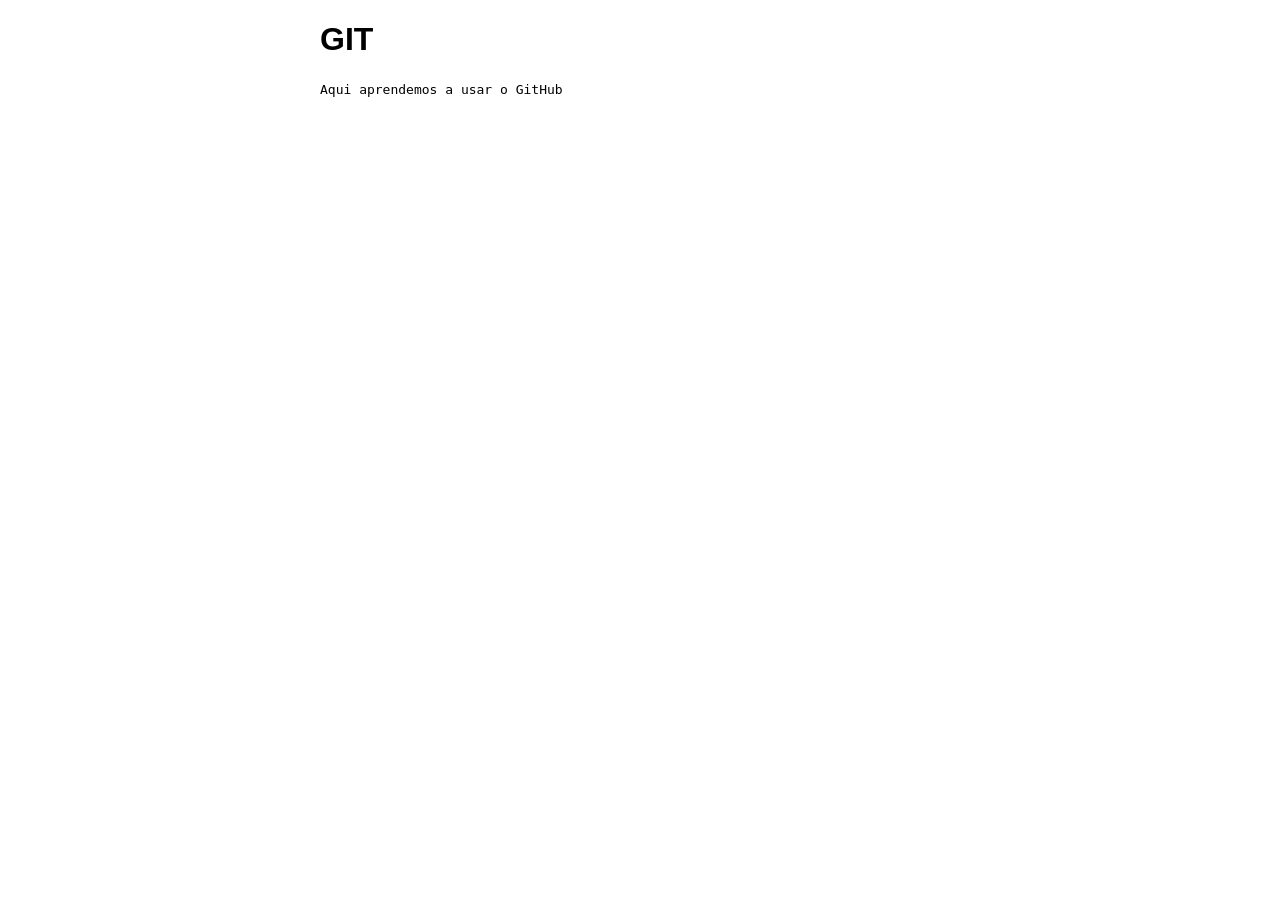
<file: index.html>
<!DOCTYPE html>
<html lang="en">
<head>
    <meta charset="UTF-8">
    <meta name="viewport" content="width=device-width, initial-scale=1.0">
    <link rel="stylesheet" href="estilo.css">
    <title>Disciplina de GitHub</title>
</head>
<body>
    <h1>GIT</h1>
    <a>Aqui aprendemos a usar o GitHub</a>
</body>
</html>
</file>
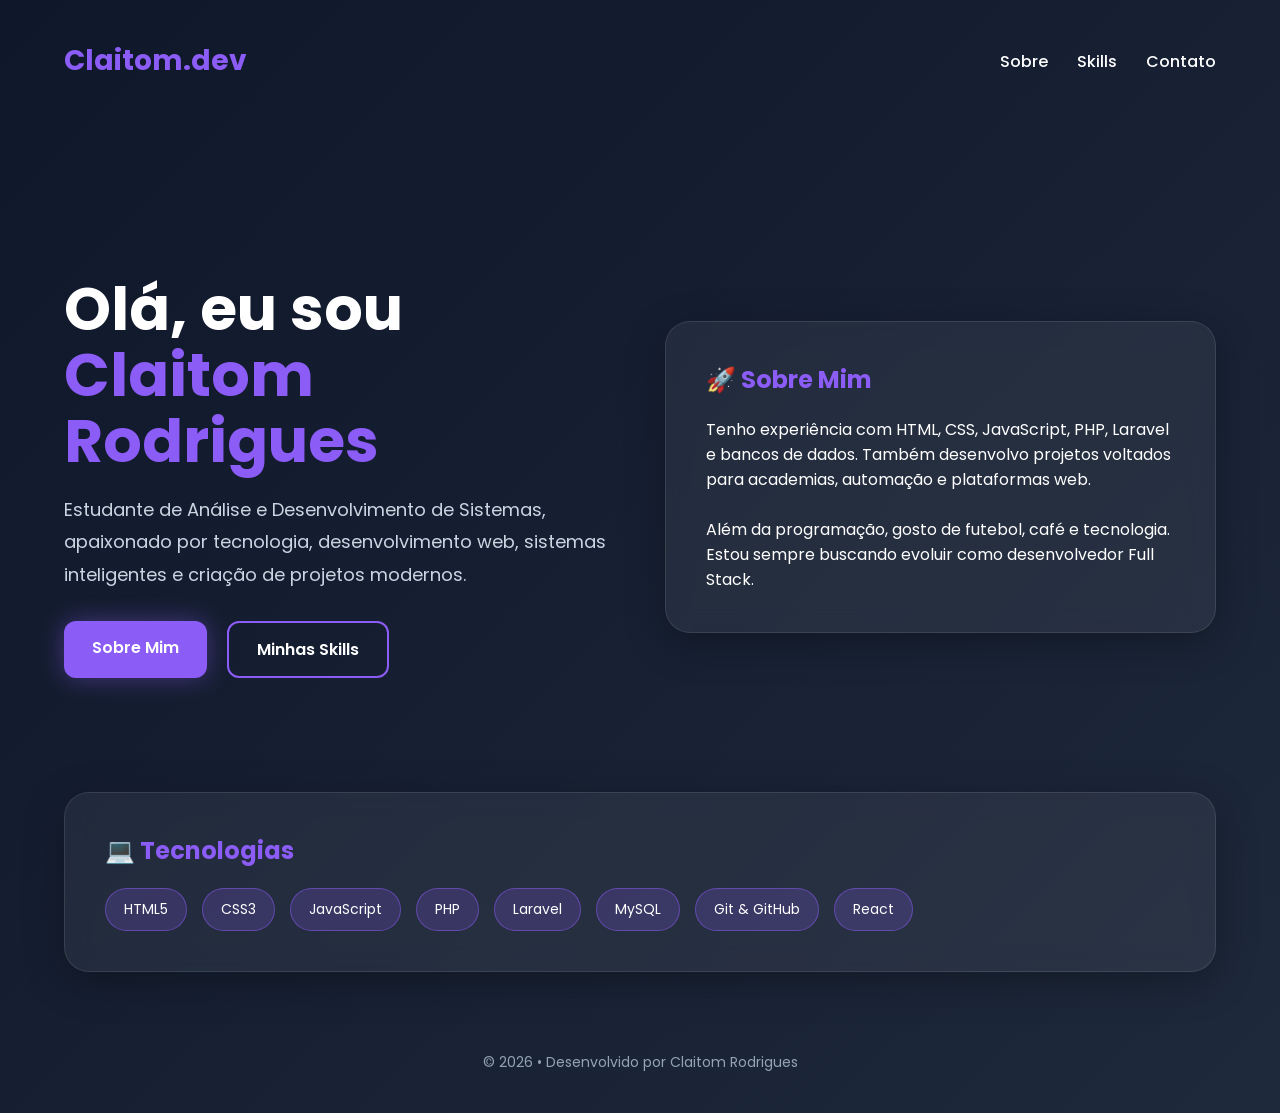
<file: claitom.html>
<!DOCTYPE html>
<html lang="pt-BR">
<head>
  <meta charset="UTF-8" />
  <meta name="viewport" content="width=device-width, initial-scale=1.0" />
  <title>Claitom Rodrigues</title>
  <link rel="preconnect" href="https://fonts.googleapis.com">
  <link rel="preconnect" href="https://fonts.gstatic.com" crossorigin>
  <link href="https://fonts.googleapis.com/css2?family=Poppins:wght@300;400;500;600;700&display=swap" rel="stylesheet">

  <style>
    * {
      margin: 0;
      padding: 0;
      box-sizing: border-box;
      font-family: 'Poppins', sans-serif;
    }

    body {
      background: linear-gradient(135deg, #0f172a, #1e293b);
      color: white;
      min-height: 100vh;
      overflow-x: hidden;
    }

    .container {
      width: 90%;
      max-width: 1200px;
      margin: auto;
      padding: 40px 0;
    }

    header {
      display: flex;
      justify-content: space-between;
      align-items: center;
      margin-bottom: 80px;
    }

    .logo {
      font-size: 28px;
      font-weight: 700;
      color: #8b5cf6;
    }

    nav a {
      text-decoration: none;
      color: white;
      margin-left: 25px;
      transition: 0.3s;
      font-weight: 500;
    }

    nav a:hover {
      color: #8b5cf6;
    }

    .hero {
      display: grid;
      grid-template-columns: repeat(auto-fit, minmax(300px, 1fr));
      gap: 50px;
      align-items: center;
      min-height: 70vh;
    }

    .hero-text h1 {
      font-size: 60px;
      line-height: 1.1;
      margin-bottom: 20px;
    }

    .hero-text span {
      color: #8b5cf6;
    }

    .hero-text p {
      color: #cbd5e1;
      font-size: 18px;
      margin-bottom: 30px;
      line-height: 1.8;
    }

    .buttons {
      display: flex;
      gap: 20px;
      flex-wrap: wrap;
    }

    .btn {
      padding: 14px 28px;
      border-radius: 12px;
      border: none;
      cursor: pointer;
      font-size: 16px;
      font-weight: 600;
      transition: 0.3s ease;
      text-decoration: none;
    }

    .btn-primary {
      background: #8b5cf6;
      color: white;
      box-shadow: 0 0 25px rgba(139, 92, 246, 0.4);
    }

    .btn-primary:hover {
      transform: translateY(-3px);
      background: #7c3aed;
    }

    .btn-secondary {
      background: transparent;
      border: 2px solid #8b5cf6;
      color: white;
    }

    .btn-secondary:hover {
      background: #8b5cf6;
    }

    .card {
      background: rgba(255, 255, 255, 0.06);
      backdrop-filter: blur(12px);
      border: 1px solid rgba(255, 255, 255, 0.1);
      border-radius: 25px;
      padding: 40px;
      box-shadow: 0 10px 40px rgba(0, 0, 0, 0.3);
      transition: 0.3s;
    }

    .card:hover {
      transform: translateY(-8px);
    }

    .card h2 {
      margin-bottom: 20px;
      color: #8b5cf6;
    }

    .skills {
      display: flex;
      flex-wrap: wrap;
      gap: 15px;
      margin-top: 20px;
    }

    .skill {
      background: rgba(139, 92, 246, 0.2);
      border: 1px solid rgba(139, 92, 246, 0.5);
      padding: 10px 18px;
      border-radius: 30px;
      font-size: 14px;
    }

    footer {
      text-align: center;
      margin-top: 80px;
      color: #94a3b8;
      font-size: 14px;
    }

    @media(max-width: 768px) {
      .hero-text h1 {
        font-size: 42px;
      }

      header {
        flex-direction: column;
        gap: 20px;
      }

      nav a {
        margin: 0 10px;
      }
    }
  </style>
</head>
<body>

  <div class="container">

    <header>
      <div class="logo">Claitom.dev</div>

      <nav>
        <a href="#sobre">Sobre</a>
        <a href="#skills">Skills</a>
        <a href="#contato">Contato</a>
      </nav>
    </header>

    <section class="hero">
      <div class="hero-text">
        <h1>Olá, eu sou <span>Claitom Rodrigues</span></h1>

        <p>
          Estudante de Análise e Desenvolvimento de Sistemas,
          apaixonado por tecnologia, desenvolvimento web,
          sistemas inteligentes e criação de projetos modernos.
        </p>

        <div class="buttons">
          <a href="#sobre" class="btn btn-primary">Sobre Mim</a>
          <a href="#skills" class="btn btn-secondary">Minhas Skills</a>
        </div>
      </div>

      <div class="card">
        <h2 id="sobre">🚀 Sobre Mim</h2>

        <p>
          Tenho experiência com HTML, CSS, JavaScript, PHP,
          Laravel e bancos de dados. Também desenvolvo projetos
          voltados para academias, automação e plataformas web.
        </p>

        <br>

        <p>
          Além da programação, gosto de futebol, café e tecnologia.
          Estou sempre buscando evoluir como desenvolvedor Full Stack.
        </p>
      </div>
    </section>

    <section class="card" id="skills">
      <h2>💻 Tecnologias</h2>

      <div class="skills">
        <div class="skill">HTML5</div>
        <div class="skill">CSS3</div>
        <div class="skill">JavaScript</div>
        <div class="skill">PHP</div>
        <div class="skill">Laravel</div>
        <div class="skill">MySQL</div>
        <div class="skill">Git & GitHub</div>
        <div class="skill">React</div>
      </div>
    </section>

    <footer id="contato">
      <p>© 2026 • Desenvolvido por Claitom Rodrigues</p>
    </footer>

  </div>

</body>
</html>
</file>
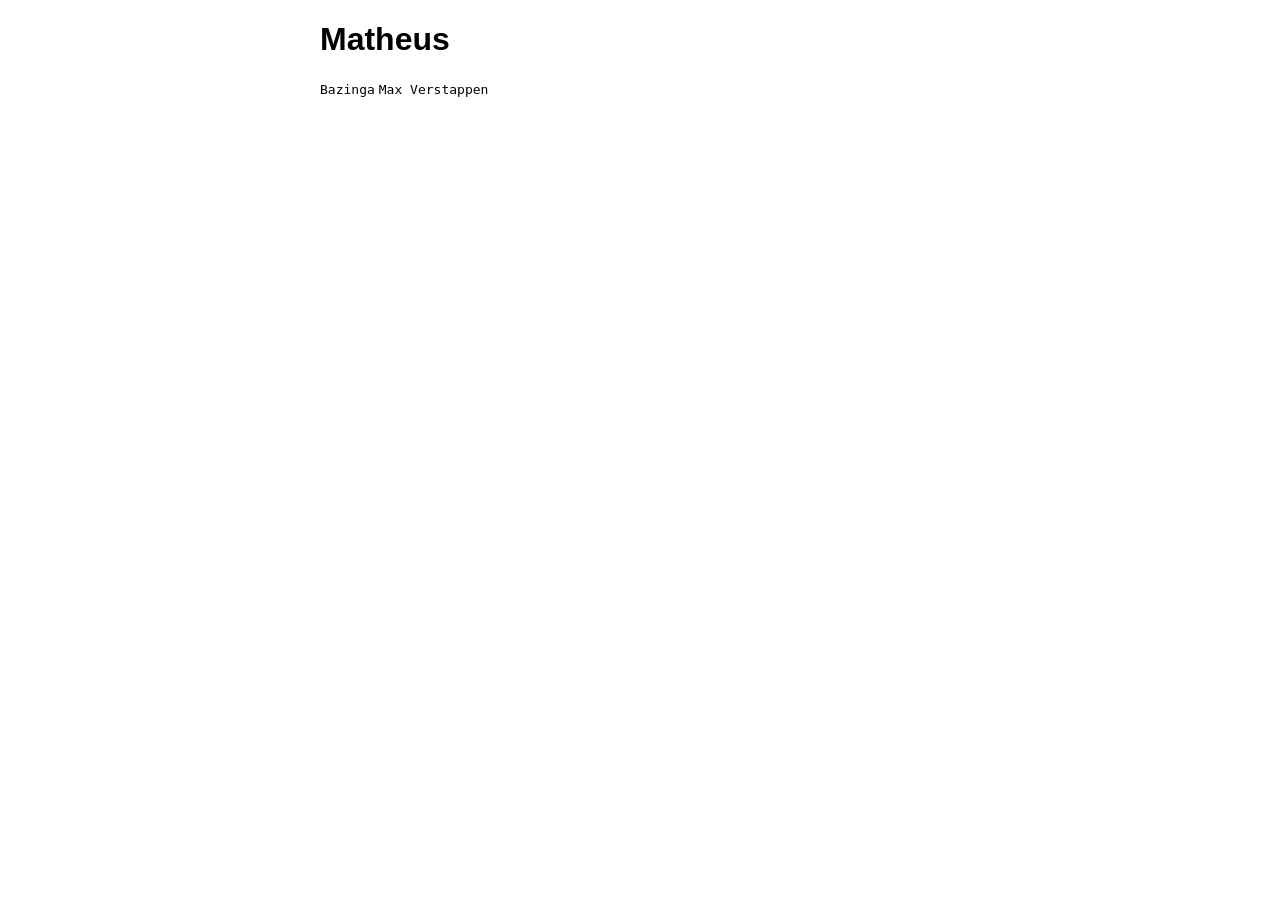
<file: matheus.html>
<!DOCTYPE html>
<html lang="en">
<head>
    <meta charset="UTF-8">
    <meta name="viewport" content="width=device-width, initial-scale=1.0">
    <link rel="stylesheet" href="matheus.css">
    <title>Matheus</title>
</head>
<body>
    <h1>Matheus</h1>
    <a>Bazinga</a>
    <a>Max Verstappen</a>
</body>
</html>
</file>
<file: estilo.css>
h1{
    font-family: sans-serif;
}

a{
    font-family: monospace;
}

body{
    width: 50%;
    margin: auto;
}
</file>
<file: matheus.css>
h1{
    font-family: sans-serif;
}

a{
    font-family: monospace;
}

body{
    width: 50%;
    margin: auto;
}
</file>
